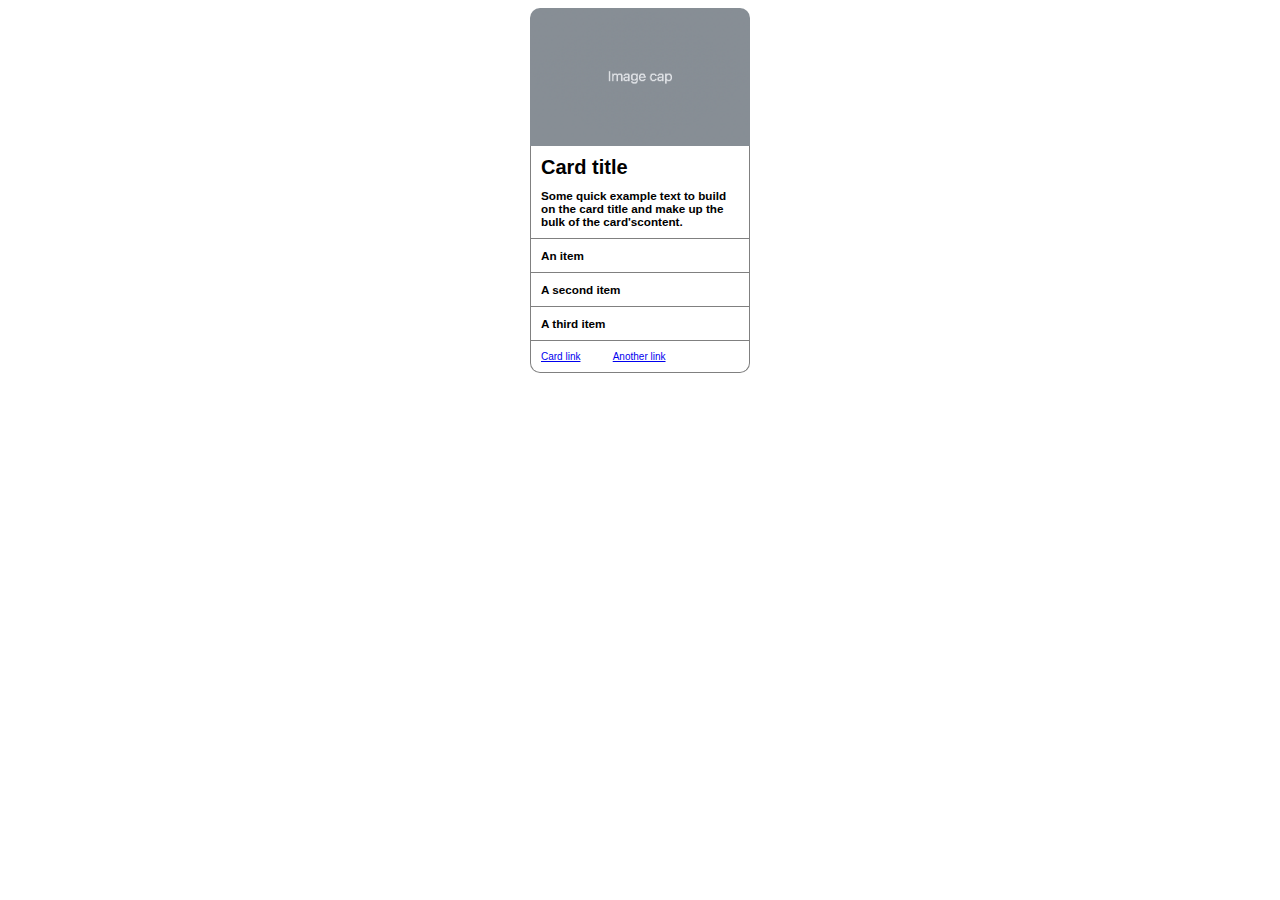
<file: 05-Card/index.html>
<!DOCTYPE html>
<html lang="en">

<head>
    <meta charset="UTF-8">
    <meta http-equiv="X-UA-Compatible" content="IE=edge">
    <meta name="viewport" content="width=device-width, initial-scale=1.0">
    <title>Card</title>
    <link rel="stylesheet" href="style.css">
</head>

<body>
    <div id="card">
        <div class="card-head">
           <!-- Card head -->

                <img src="assets/200px.png" alt="Image cap">
            <div class="card-title">
                <h1 class="card-item">Card title</h1>
                <h3 class="card-item">Some quick example text to build on the card title and make up the bulk of the
                    card'scontent.</h3>
            </div>
        </div>
        <div class="card-body">
            <!-- Card body -->
            <div class="card-main">
                <h3 class="card-item">An item </h3>
                <h3 class="card-item">A second item</h3>
                <h3 class="card-item">A third item</h3>
            </div>
        </div>
        <div class="card-footer">
            <!-- Card footer -->
            <div class="card-item"">
                <a class=" card-link" href="www.google.com">Card link</a>
                <a class="card-link" href="www.google.com">Another link</a>
            </div>
        </div>
    </div>
</body>

</html>
</file>
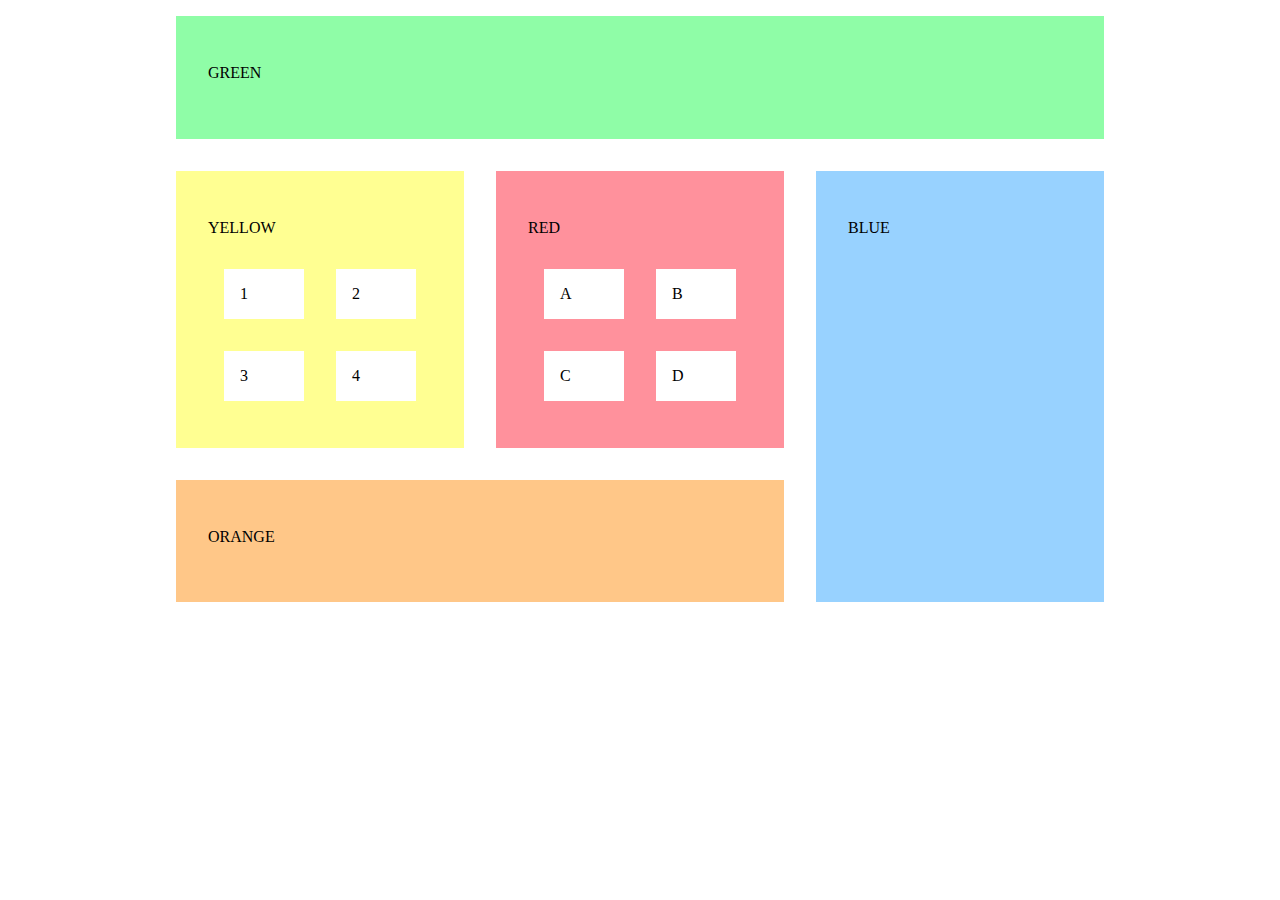
<file: 07-Grid-layout/index.html>
<!DOCTYPE html>
<html lang="en">

<head>
  <meta charset="UTF-8">
  <meta http-equiv="X-UA-Compatible" content="IE=edge">
  <meta name="viewport" content="width=device-width, initial-scale=1.0">
  <title>Blocks</title>
  <link rel="stylesheet" href="start.css">
  <link rel="stylesheet" href="style.css">
</head>

<body>
  <section id="green">
    <p>GREEN</p>
  </section>
  <section id="yellow">
    <p>YELLOW</p>
    <ul>
      <li>1</li>
      <li>2</li>
      <li>3</li>
      <li>4</li>
    </ul>
  </section>
  <section id="orange">
    <p>ORANGE</p>
  </section>
  <section id="red">
    <p>RED</p>
    <ul>
      <li>A</li>
      <li>B</li>
      <li>C</li>
      <li>D</li>
    </ul>
  </section>
  <section id="blue">
    <p>BLUE</p>
  </section>
</body>

</html>
</file>
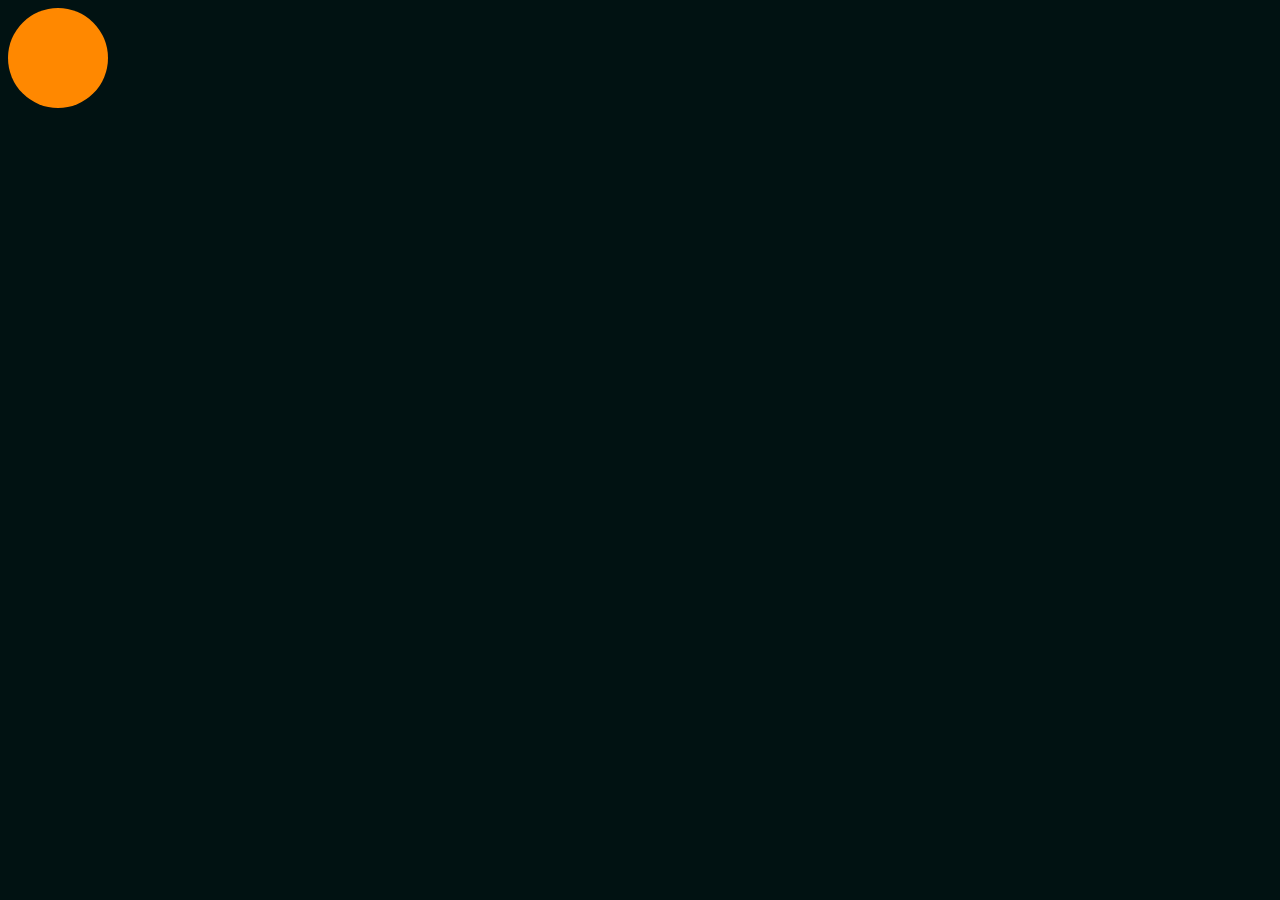
<file: 01 Riscrittura regole/start/index.html>
<!DOCTYPE html>
<html>

<head>
    <meta http-equiv="X-UA-Compatible" content="IE=edge" />
    <meta charset="utf-8" />
    <meta name="viewport" content="width=device-width, initial-scale=1.0, maximum-scale=1.0, user-scalable=no" />
    <title>Lezione HTML</title>
    <link rel="stylesheet" href="style.css" />
</head>

<body>
    <div class="ball"></div>
</body>

</html>
</file>
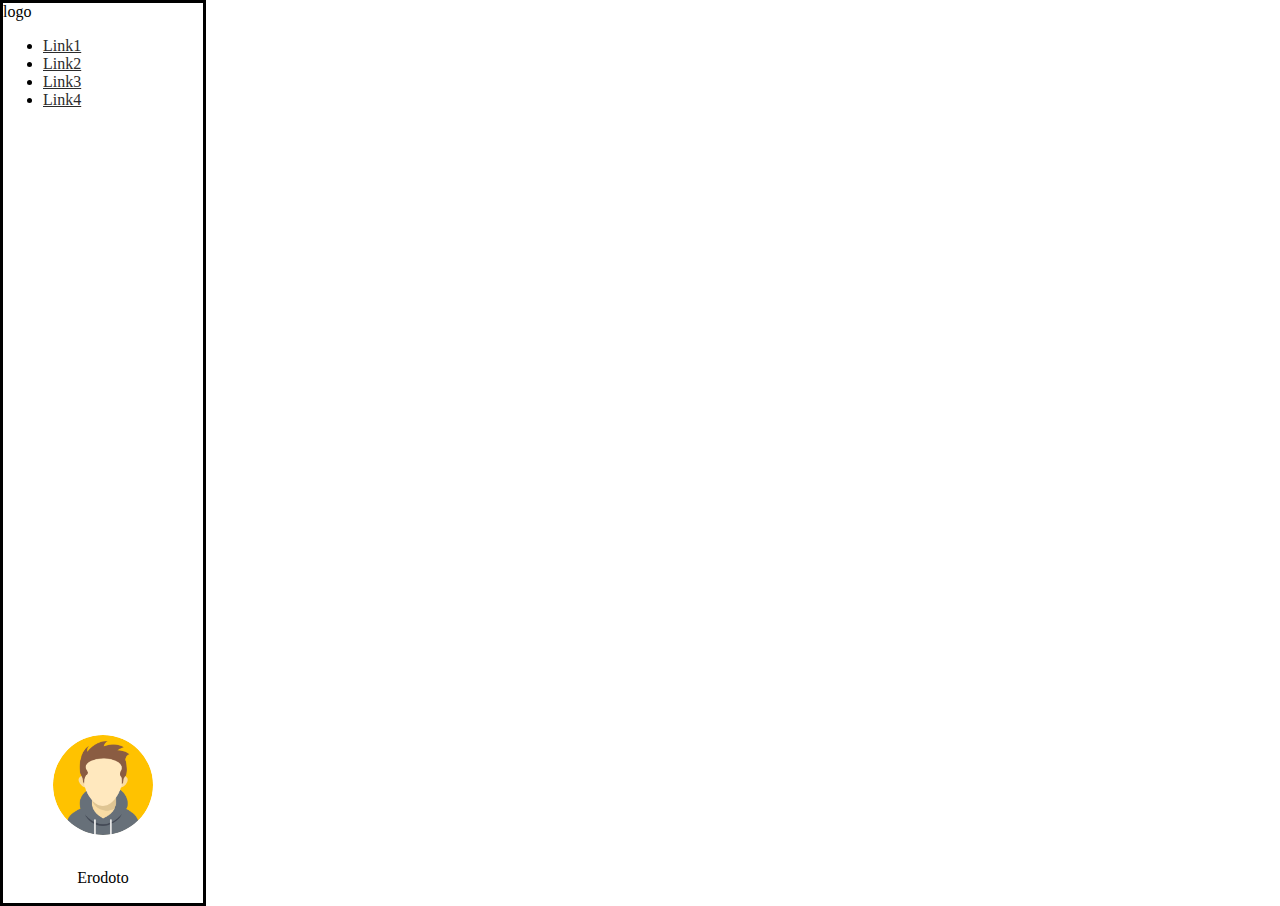
<file: 03 Flexbox/start/index.html>
<!DOCTYPE html>
<html>

<head>
    <meta http-equiv="X-UA-Compatible" content="IE=edge" />
    <meta charset="utf-8" />
    <meta name="viewport" content="width=device-width, initial-scale=1.0, maximum-scale=1.0, user-scalable=no" />
    <title>Lezione CSS</title>
    <link rel="stylesheet" href="style.css">
</head>

<body>
    <aside>
        <div class="logo">logo</div>
        <div class="link">
            <ul>
                <li>
                    <a href="">Link1</a>
                </li>
                <li>
                    <a href="">Link2</a>
                </li>
                <li>
                    <a href="">Link3</a>
                </li>
                <li>
                    <a href="">Link4</a>
                </li>
            </ul>
        </div>
        <div class="info">
            <img class="avatar" src="Avatar.png" alt="avatar">
            <br>
            <p>Erodoto</p>
        </div>

    </aside>
</body>

</html>
</file>
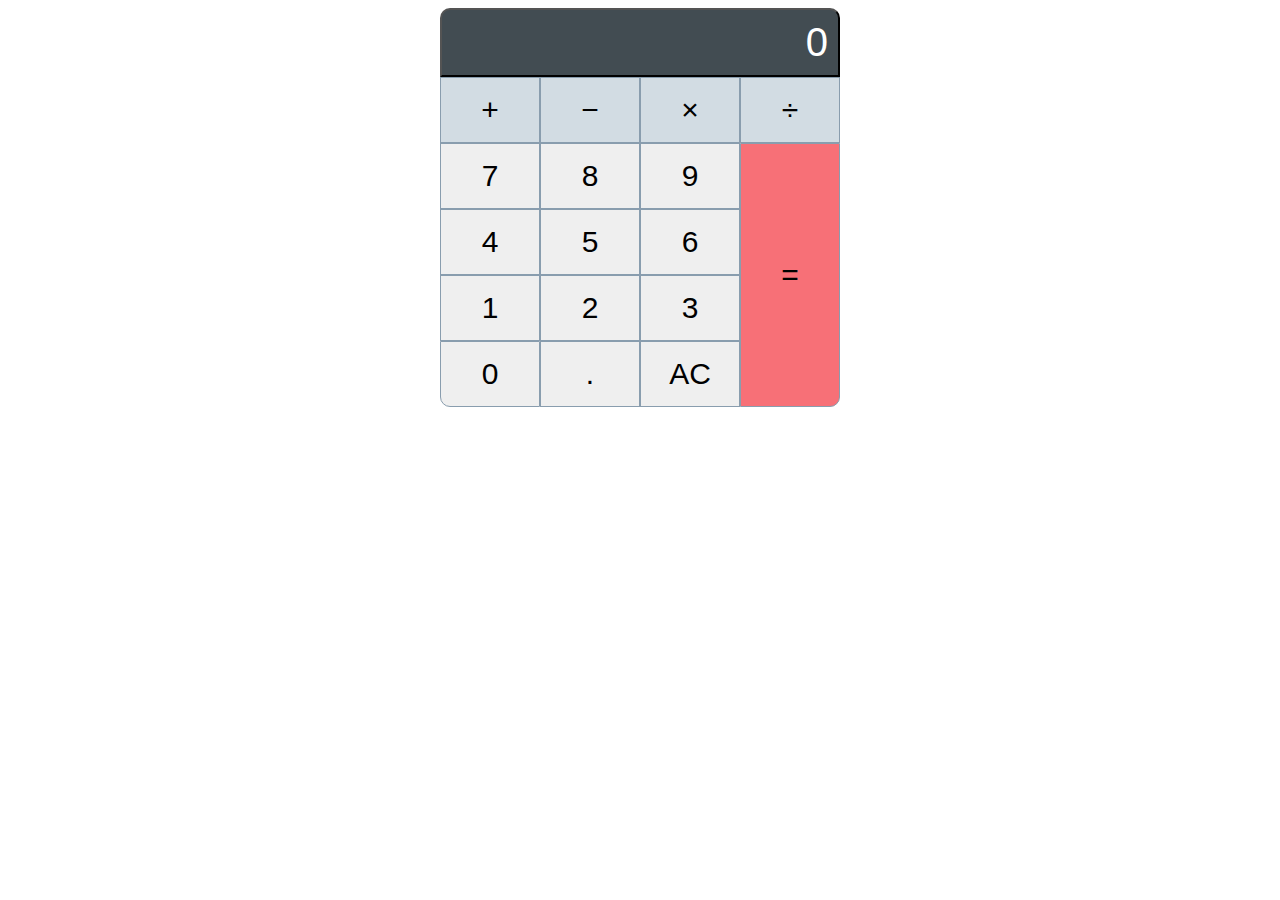
<file: 04 Grid/start/index.html>
<!DOCTYPE html>
<html lang="en">

<head>
    <meta charset="UTF-8">
    <meta http-equiv="X-UA-Compatible" content="IE=edge">
    <meta name="viewport" content="width=device-width, initial-scale=1.0">
    <title>Calculator</title>
    <link rel="stylesheet" href="style.css">
</head>

<body>
    <div class="calculator">

        <!-- screen -->
        <button class="screen">0</button>

        <!-- buttons -->
        <div class="buttons">
            <button class="calc-button color">&plus;</button>
            <button class="calc-button color">&minus;</button>
            <button class="calc-button color">&times;</button>
            <button class="calc-button color">&divide;</button>

            <button class="calc-button">7</button>
            <button class="calc-button">8</button>
            <button class="calc-button">9</button>

            <button class="calc-button">4</button>
            <button class="calc-button">5</button>
            <button class="calc-button">6</button>

            <button class="calc-button">1</button>
            <button class="calc-button">2</button>
            <button class="calc-button">3</button>

            <button class="calc-button" style="border-bottom-left-radius: 10px;">0</button>
            <button class="calc-button">.</button>
            <button class="calc-button">AC</button>

            <button class="calc-button result">&equals;</button>
        </div>

    </div>
</body>

</html>
</file>
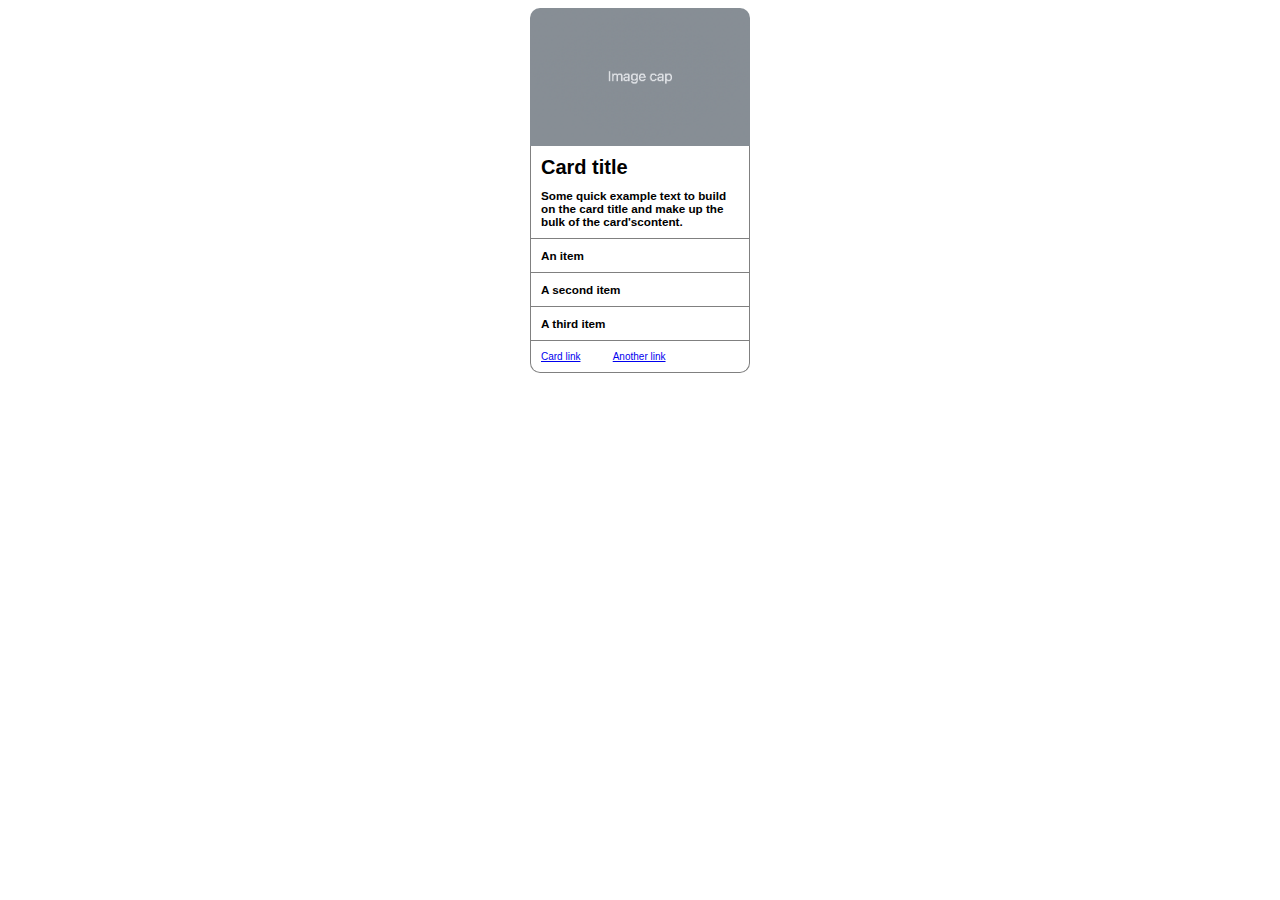
<file: 05/Card/index.html>
<!DOCTYPE html>
<html lang="en">

<head>
    <meta charset="UTF-8">
    <meta http-equiv="X-UA-Compatible" content="IE=edge">
    <meta name="viewport" content="width=device-width, initial-scale=1.0">
    <title>Card</title>
    <link rel="stylesheet" href="style.css">
</head>

<body>
    <div id="card">
        <div class="card-head">
            <!-- Card head -->
            <img src="assets/200px.png" alt="Image cap">
            <div class="card-title">
                <h1 class="card-item">Card title</h1>
                <h3 class="card-item">Some quick example text to build on the card title and make up the bulk of the
                    card'scontent.</h3>
            </div>
        </div>
        <div class="card-body">
            <!-- Card body -->
            <div class="card-main">
                <h3 class="card-item">An item </h3>
                <h3 class="card-item">A second item</h3>
                <h3 class="card-item">A third item</h3>
            </div>
        </div>
        <div class="card-footer">
            <!-- Card footer -->
            <div class="card-item"">
                <a class=" card-link" href="www.google.com">Card link</a>
                <a class="card-link" href="www.google.com">Another link</a>
            </div>
        </div>
    </div>
</body>

</html>
</file>
<file: 05-Card/style.css>
img {
    /* box */
    display: block;

    width: 100%;
    height: auto;

}

/* Card style */

#card {
    /* Box */
    overflow: hidden;

    margin: auto;
    max-width: 220px;

    border-top-left-radius: 10px;
    border-top-right-radius: 10px;
    /* text */
    text-align: left;

    font-family: Arial, Helvetica, sans-serif;
    font-size: 10px;
}

.card-item {
    /* box */
    margin: 0;
    padding: 10px;

    border: 1px gray solid;
    border-top: none;
}

/* card header */

.card-head h1 {
    padding-bottom: 0;
    border-top: 0;
    border-bottom: none;
}

/* card footer */

.card-link {
    margin-right: 30px;
}

.card-footer .card-item:last-of-type {
    border-bottom-right-radius: 10px;
    border-bottom-left-radius: 10px;
}
</file>
<file: 07-Grid-layout/start.css>
body {
    display: grid;
    grid-template: 25% 50% 25% / repeat(3, 1fr);
}


#green {
    grid-column-start: 1;
    grid-column-end: 4;

    grid-row-start: 1;
}

#yelloy {
    grid-column-start: 1;
    grid-row-start: 2;
}

#red {
    grid-column-start: 2;
}

#blue {
    grid-column-start: 3;

    grid-row-start: 2;
    grid-row-end: 4;
}

#orange {
    grid-column-start: 1;
    grid-column-end: 3;

    grid-row-start: 3;
}

ul {
    display: grid;
    grid-template: 1fr 1fr/ 1fr 1fr;
}
</file>
<file: 07-Grid-layout/style.css>
body {
  width: 60em;
  margin: 0 auto;
}

section {
  padding: 2em;
  margin: 1em;
}

#green {
  background-color: #8ffda7;
}

#orange {
  background-color: #ffc788;
}

#yellow {
  background-color: #ffff92;
}

#red {
  background-color: #ff919c;
}

#blue {
  background-color: #98d2ff;
}

ul {
  padding: 0;
}

li {
  background-color: white;
  padding: 1em;
  display: block;
  margin: 1em;
}
</file>
<file: 01 Riscrittura regole/start/style.css>
:root { 
    --bgcolor : #011212;
    --ball-h : 100px ;
    --ball-w : 100px;
}

body {
    background-color: var(--bgcolor);
}

.ball {
    width: var(--ball-w);
    height: var(--ball-h);
    background-color: #ff8800;
    border-radius: calc(var(--ball-h)/2);
}
</file>
<file: 03 Flexbox/start/style.css>
body {
    margin: auto;
    height: 100vh;
}

aside {
    border: solid;
    display: flex;
    flex-direction: column;
    height: 100%;
    width: 200px;

}

.info {
    display: flex;
    flex-direction: column;
    align-items: center;
    justify-content: end;
    flex-grow: 1;
}

.avatar {
    display: flex;
    height: 100px;
    width: 100px;
    border-radius: 50%;

}

a {
    color: #2b2b2b;
}

a:hover {
    color: #2b2bb2;
    transition: 0.3s;
}
</file>
<file: 04 Grid/start/style.css>
.calculator {
    max-width: 400px;
    max-height: fit-content;
    margin: auto;
}

 /* screen */

.calculator .screen {
    padding: 10px 10px;
    height: fit-content;
    width: 100%;
    color: white;
    background-color: #424c52;
    text-align: right;
    font-size: 40px;
    border-top-left-radius: 10px;
    border-top-right-radius: 10px;
}

/* Grid/style "div button" */

.buttons {
    width: 100%;
    display: grid;
    grid-template: repeat(5, 1fr) / repeat(4, 1fr);
}

/* buttons style */

.calc-button {
    border: 1px solid #899dae;
    color: black;
    padding: 15px 10px;
    font-size: 30px;
}

/* "=" button style */

.result {
    grid-area: 2/4/span 4;
    background: #f77077;
    border-bottom-right-radius: 10px;
}

.color {
    background-color: #d2dce3;
}
</file>
<file: 05/Card/style.css>
img {
    /* box */
    display: block;

    width: 100%;
    height: auto;

}

/* Card style */

#card {
    /* Box */
    overflow: hidden;

    margin: auto;
    max-width: 220px;

    border-top-left-radius: 10px;
    border-top-right-radius: 10px;
    /* text */
    text-align: left;

    font-family: Arial, Helvetica, sans-serif;
    font-size: 10px;
}

.card-item {
    /* box */
    margin: 0;
    padding: 10px;

    border: 1px gray solid;
    border-top: none;
}

/* card header */

.card-head h1 {
    padding-bottom: 0;
    border-top: 0;
    border-bottom: none;
}

/* card footer */

.card-link {
    margin-right: 30px;
}

.card-footer .card-item:last-of-type {
    border-bottom-right-radius: 10px;
    border-bottom-left-radius: 10px;
}
</file>
